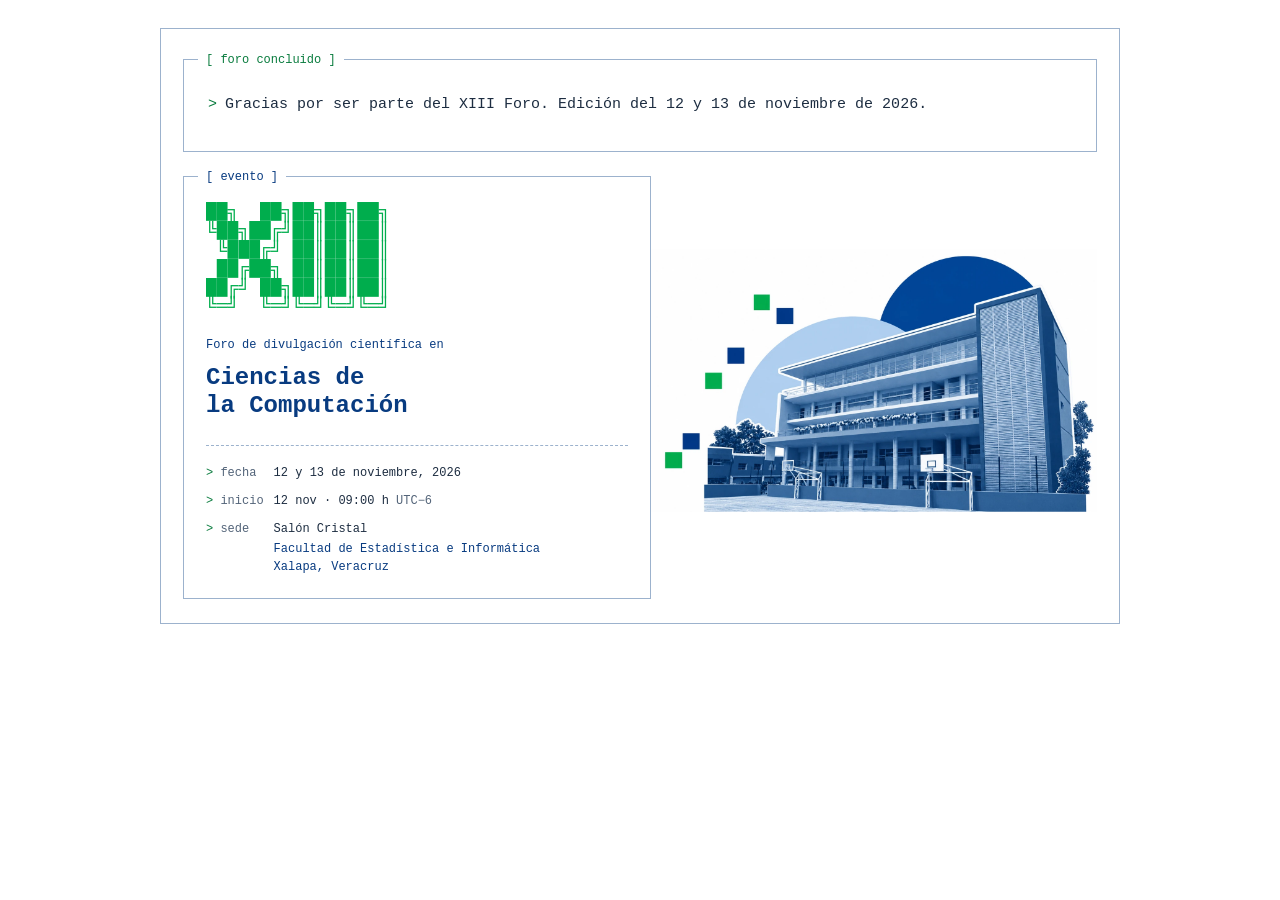
<file: index.html>
<!DOCTYPE html>
<html lang="es">
<head>
  <meta charset="UTF-8">
  <meta name="viewport" content="width=device-width, initial-scale=1">
  <meta name="description" content="XIII Foro de Divulgación Científica en Ciencias de la Computación. 12 y 13 de noviembre de 2026, Salón Cristal de la Facultad de Estadística e Informática, Xalapa, Veracruz.">
  <meta name="theme-color" content="#ffffff">
  <title>XIII Foro · Ciencias de la Computación · UV</title>
  <link rel="icon" href="favicon.svg" type="image/svg+xml">
  <link rel="stylesheet" href="styles.css?v=3">
  <script src="script.js?v=3" defer></script>
</head>
<body>
  <main class="terminal" aria-labelledby="titulo-foro">
    <section class="contador panel" aria-labelledby="estado">
      <h2 class="rotulo" id="estado" role="status">[ cuenta regresiva ]</h2>
      <p class="aviso" id="aviso" hidden>¡El foro está en curso!</p>
      <p class="nota" id="nota">Inauguración · 12 de noviembre · 09:00 h</p>
      <div class="cuenta" id="cuenta" role="timer" aria-label="Tiempo restante hasta el 12 de noviembre a las 09:00 h" hidden>
        <div class="unidad"><span class="numero" id="dias">00</span><span class="nombre" id="nombre-dias">días</span></div>
        <span class="separador" aria-hidden="true">:</span>
        <div class="unidad"><span class="numero" id="horas">00</span><span class="nombre">horas</span></div>
        <span class="separador" aria-hidden="true">:</span>
        <div class="unidad"><span class="numero" id="minutos">00</span><span class="nombre">minutos</span></div>
        <span class="separador" aria-hidden="true">:</span>
        <div class="unidad"><span class="numero" id="segundos">00</span><span class="nombre">segundos</span></div>
      </div>
    </section>

    <div class="presentacion">
      <section class="evento panel" aria-labelledby="titulo-foro">
        <span class="rotulo" aria-hidden="true">[ evento ]</span>
        <pre class="ascii" aria-hidden="true">██╗  ██╗██╗██╗██╗
╚██╗██╔╝██║██║██║
 ╚███╔╝ ██║██║██║
 ██╔██╗ ██║██║██║
██╔╝ ██╗██║██║██║
╚═╝  ╚═╝╚═╝╚═╝╚═╝</pre>
        <h1 id="titulo-foro"><span class="solo-lectores">XIII </span><span class="subtitulo">Foro de divulgación científica en</span>Ciencias de<br>la Computación</h1>
        <dl class="datos">
          <div><dt>fecha</dt><dd><time datetime="2026-11-12">12</time> y <time datetime="2026-11-13">13</time> de noviembre, 2026</dd></div>
          <div><dt>inicio</dt><dd><time datetime="2026-11-12T09:00:00-06:00">12 nov · 09:00 h</time> <span class="tenue">UTC−6</span></dd></div>
          <div><dt>sede</dt><dd>Salón Cristal<span class="localidad">Facultad de Estadística e Informática<br>Xalapa, Veracruz</span></dd></div>
        </dl>
      </section>

      <figure class="campus">
        <img src="assets/campus.webp" alt="Facultad de Estadística e Informática en azul, con círculos azules y cuadros verdes y azules sobre fondo blanco" width="1440" height="892">
      </figure>
    </div>
    <noscript><p class="sin-javascript">&gt; Activa JavaScript para ver la cuenta regresiva.</p></noscript>
  </main>
</body>
</html>
</file>
<file: styles.css>
:root {
  color-scheme: light;
  --fondo: #ffffff;
  --fondo-exterior: #ffffff;
  --azul: #083b80;
  --verde: #087b3d;
  --acento: #00ad4d;
  --texto: #1d2d41;
  --tenue: #536479;
  --borde: #9cb2cd;
  font-family: ui-monospace, "SFMono-Regular", "Cascadia Code", Consolas, "Liberation Mono", monospace;
  color: var(--texto);
  background: var(--fondo-exterior);
  font-synthesis: none;
}

* { box-sizing: border-box; }
[hidden] { display: none !important; }
body { margin: 0; padding: 28px 24px; font-size: 14px; line-height: 1.5; }
.terminal { max-width: 960px; margin: 0 auto; border: 1px solid var(--borde); background: var(--fondo); }
.presentacion { display: grid; grid-template-columns: 1.05fr 1fr; gap: 0; padding: 24px 22px; }
.panel { position: relative; min-width: 0; border: 1px solid var(--borde); }
.rotulo { position: absolute; top: 0; left: 14px; margin: 0; padding: 0 8px; color: var(--azul); background: var(--fondo); font-size: 12px; font-weight: 400; line-height: 1; transform: translateY(-50%); }
.evento { padding: 26px 22px 22px; }
.ascii { width: fit-content; max-width: 100%; margin: 0 0 20px; color: var(--acento); font-family: inherit; font-size: clamp(13px, 1.8vw, 18px); font-weight: 400; line-height: 1.05; white-space: pre; }
h1 { margin: 0; color: var(--azul); font-size: 24px; font-weight: 700; line-height: 1.2; }
.subtitulo { display: block; margin-bottom: 8px; color: var(--azul); font-size: 12px; font-weight: 400; line-height: 1.6; }
.datos { display: grid; gap: 10px; margin: 24px 0 0; padding-top: 18px; border-top: 1px dashed var(--borde); font-size: 12px; }
.datos > div { display: grid; grid-template-columns: 8ch minmax(0, 1fr); gap: 10px; }
.datos dt { color: var(--tenue); white-space: nowrap; }
.datos dt::before { color: var(--verde); content: "> "; }
.datos dd { margin: 0; overflow-wrap: break-word; }
.localidad { display: block; margin-top: 2px; color: var(--azul); }
.tenue { color: var(--tenue); }
.campus { display: flex; align-items: center; min-width: 0; margin: 0; }
.campus > img { display: block; width: 100%; height: auto; clip-path: inset(0 0 5% 0); }
.contador { margin: 30px 22px 0; padding: 23px 24px 24px; }
.contador > .rotulo { color: var(--verde); }
.aviso { margin: 0 0 10px; color: var(--verde); font-size: clamp(22px, 4vw, 30px); font-weight: 700; line-height: 1.25; }
.nota { margin: 0; color: var(--tenue); font-size: 12px; line-height: 1.6; }
.nota::before { margin-right: 8px; color: var(--verde); content: ">"; }
.cuenta { display: grid; grid-template-columns: 1fr auto 1fr auto 1fr auto 1fr; align-items: start; gap: 10px; max-width: 700px; margin: 16px auto 0; }
.unidad { min-width: 0; text-align: center; }
.numero { display: block; color: var(--azul); font-size: 64px; font-weight: 600; line-height: 1.1; font-variant-numeric: tabular-nums; }
.nombre { display: block; margin-top: 5px; color: var(--tenue); font-size: 11px; }
.separador { padding-top: 8px; color: var(--borde); font-size: 40px; line-height: 1.1; }
.contador[data-estado="durante"] .nota, .contador[data-estado="despues"] .nota { padding: 10px 0; color: var(--texto); font-size: 15px; }
.sin-javascript { margin: 0; padding: 0 22px 24px; color: var(--tenue); }
.solo-lectores { position: absolute; width: 1px; height: 1px; padding: 0; overflow: hidden; clip-path: inset(50%); white-space: nowrap; }
.incrustado { background: transparent; }
.incrustado body { padding: 0; }

@media (max-width: 700px) {
  body { padding: 20px 16px; }
  .presentacion { padding: 20px 16px; grid-template-columns: 1.3fr 1fr; }
  .evento { padding: 23px 16px 20px; }
  .ascii { font-size: 14px; }
  h1 { font-size: 21px; }
  .datos { font-size: 11px; }
  .contador { margin: 26px 16px 0; padding: 20px 16px; }
  .numero { font-size: 52px; }
}

@media (max-width: 520px) {
  body { padding: 16px; }
  .presentacion { grid-template-columns: 1fr; gap: 24px; padding: 22px 14px 20px; }
  .evento { padding: 23px 16px 20px; }
  .ascii { font-size: 14px; }
  h1 { font-size: 22px; }
  .datos { grid-template-columns: 1fr; font-size: 11px; }
  .contador { margin: 25px 14px 0; padding: 20px 10px; }
  .nota { font-size: 11px; }
  .cuenta { gap: 2px; margin-top: 17px; }
  .numero { font-size: clamp(30px, 10vw, 45px); }
  .nombre { font-size: 9px; }
  .separador { padding-top: 5px; font-size: 26px; }
}
</file>
